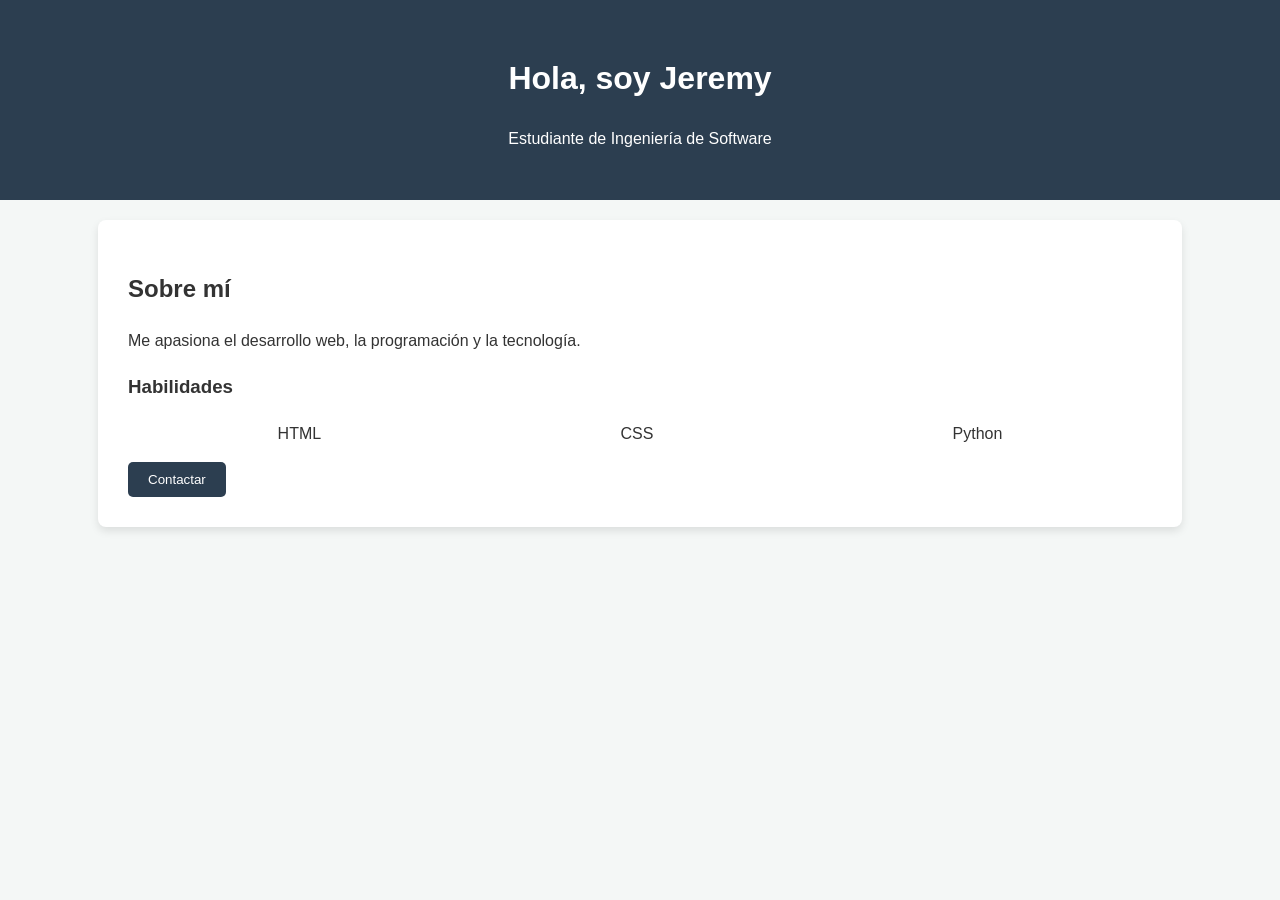
<file: Taller 1/index.html>
<!DOCTYPE html>
<html lang="es">
<head>
    <meta charset="UTF-8">
    <title>Mi Portafolio</title>
    <link rel="stylesheet" href="style.css">
</head>
<body>

    <header>
        <h1>Hola, soy Jeremy</h1>
        <p>Estudiante de Ingeniería de Software</p>
    </header>

    <section class="contenedor">
        <h2>Sobre mí</h2>
        <p>Me apasiona el desarrollo web, la programación y la tecnología.</p>

        <h3>Habilidades</h3>
        <ul class="habilidades">
            <li>HTML</li>
            <li>CSS</li>
            <li>Python</li>
        </ul>

        <button>Contactar</button>
    </section>

</body>
</html>
</file>
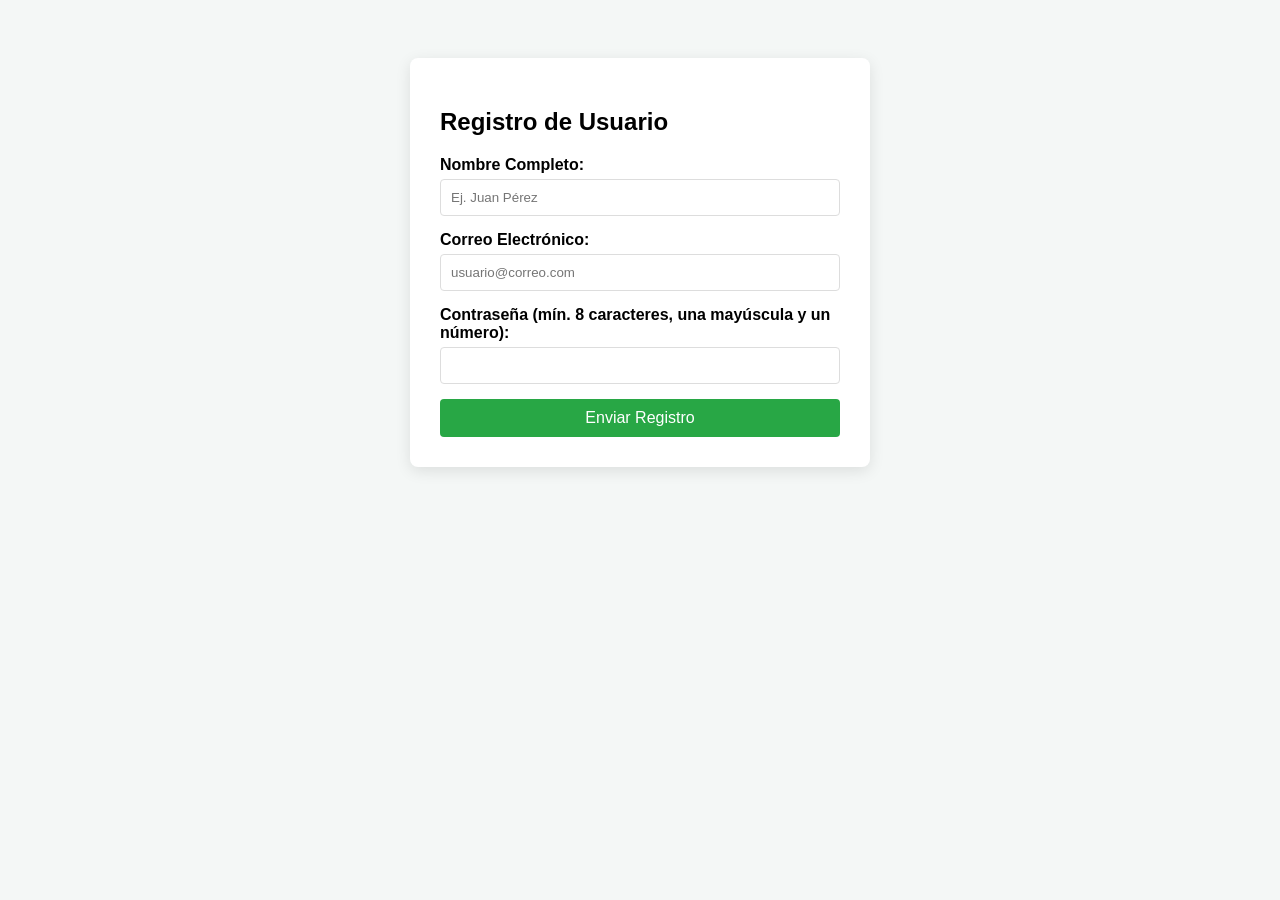
<file: Taller 3/index.html>
<!DOCTYPE html>
<html lang="es">
<head>
    <meta charset="UTF-8">
    <title>Taller de Formulario Web</title>
    <link rel="stylesheet" href="style.css">
</head>
<body>

    <div class="container">
        <form id="registroForm">

            <h2>Registro de Usuario</h2>

            <div class="input-group">
                <label for="nombre">Nombre Completo:</label>
                <input type="text" id="nombre" placeholder="Ej. Juan Pérez">
                <span class="error" id="errorNombre"></span>
            </div>

            <div class="input-group">
                <label for="email">Correo Electrónico:</label>
                <input type="email" id="email" placeholder="usuario@correo.com">
                <span class="error" id="errorEmail"></span>
            </div>

            <div class="input-group">
                <label for="password">
                    Contraseña (mín. 8 caracteres, una mayúscula y un número):
                </label>
                <input type="password" id="password">
                <span class="error" id="errorPass"></span>
            </div>

            <button type="submit">Enviar Registro</button>

        </form>
    </div>

    <script src="script.js"></script>

</body>
</html>
</file>
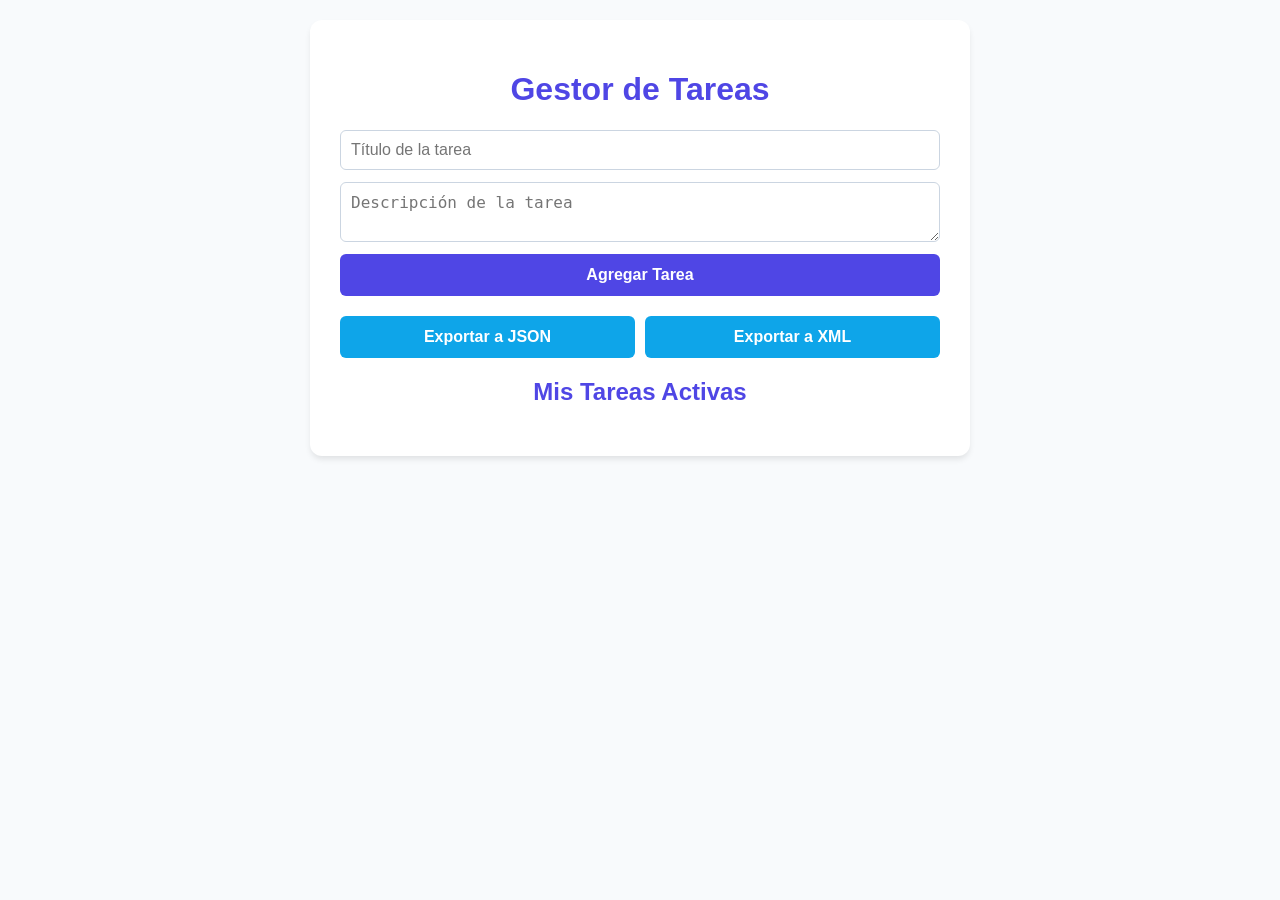
<file: Taller 4/index.html>
<!DOCTYPE html>
<html lang="es">
<head>
    <meta charset="UTF-8">
    <meta name="viewport" content="width=device-width, initial-scale=1.0">
    <title>Taller: Gestor de Tareas Semiestructurado</title>
    <link rel="stylesheet" href="estilos.css">
</head>
<body>

    <div class="contenedor">
        <h1>Gestor de Tareas</h1>

        <form id="formulario-tareas">
            <input type="text" id="titulo-tarea" placeholder="Título de la tarea" required>

            <textarea id="descripcion-tarea"
                placeholder="Descripción de la tarea"
                required></textarea>

            <button type="submit">Agregar Tarea</button>
        </form>

        <div class="acciones-datos">
            <button id="btn-exportar-json" class="btn-secundario">
                Exportar a JSON
            </button>

            <button id="btn-exportar-xml" class="btn-secundario">
                Exportar a XML
            </button>
        </div>

        <h2>Mis Tareas Activas</h2>

        <ul id="lista-tareas"></ul>

    </div>

    <script src="aplicacion.js"></script>

</body>
</html>
</file>
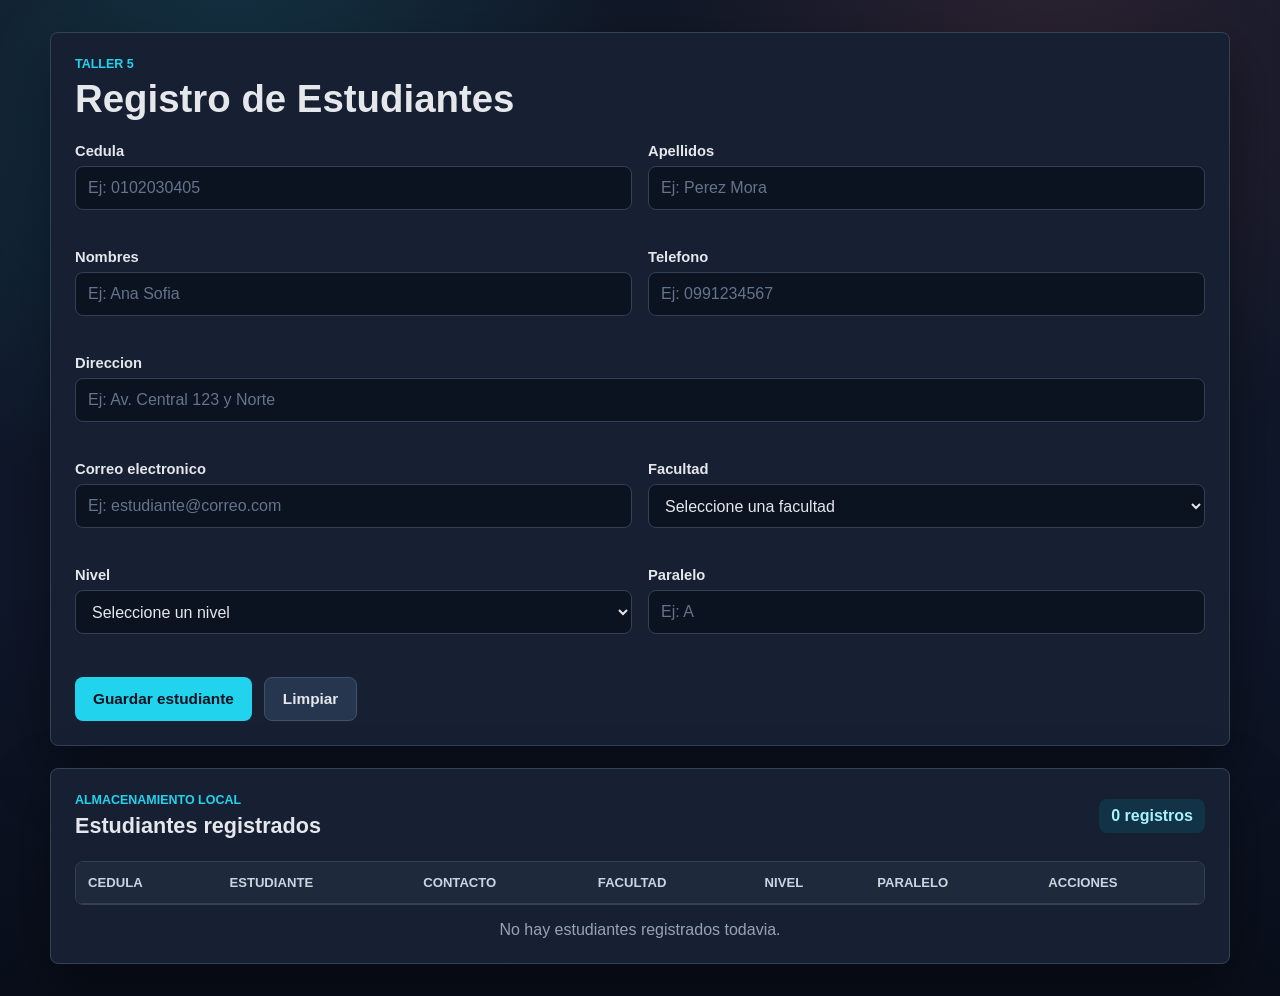
<file: Taller 5/index.html>
<!DOCTYPE html>
<html lang="es">
<head>
    <meta charset="UTF-8">
    <meta name="viewport" content="width=device-width, initial-scale=1.0">
    <title>Registro de Estudiantes</title>
    <link rel="stylesheet" href="styles.css">
</head>
<body>
    <main class="app">
        <section class="panel form-panel">
            <div class="section-heading">
                <p class="eyebrow">Taller 5</p>
                <h1>Registro de Estudiantes</h1>
            </div>

            <form id="studentForm" novalidate>
                <input type="hidden" id="studentId">

                <div class="form-grid">
                    <div class="field">
                        <label for="cedula">Cedula</label>
                        <input type="text" id="cedula" name="cedula" maxlength="10" placeholder="Ej: 0102030405">
                        <small class="error" id="cedulaError"></small>
                    </div>

                    <div class="field">
                        <label for="apellidos">Apellidos</label>
                        <input type="text" id="apellidos" name="apellidos" placeholder="Ej: Perez Mora">
                        <small class="error" id="apellidosError"></small>
                    </div>

                    <div class="field">
                        <label for="nombres">Nombres</label>
                        <input type="text" id="nombres" name="nombres" placeholder="Ej: Ana Sofia">
                        <small class="error" id="nombresError"></small>
                    </div>

                    <div class="field">
                        <label for="telefono">Telefono</label>
                        <input type="text" id="telefono" name="telefono" maxlength="10" placeholder="Ej: 0991234567">
                        <small class="error" id="telefonoError"></small>
                    </div>

                    <div class="field field-wide">
                        <label for="direccion">Direccion</label>
                        <input type="text" id="direccion" name="direccion" placeholder="Ej: Av. Central 123 y Norte">
                        <small class="error" id="direccionError"></small>
                    </div>

                    <div class="field">
                        <label for="correo">Correo electronico</label>
                        <input type="email" id="correo" name="correo" placeholder="Ej: estudiante@correo.com">
                        <small class="error" id="correoError"></small>
                    </div>

                    <div class="field">
                        <label for="facultad">Facultad</label>
                        <select id="facultad" name="facultad">
                            <option value="">Seleccione una facultad</option>
                            <option value="Ingenieria">Ingenieria</option>
                            <option value="Ciencias Administrativas">Ciencias Administrativas</option>
                            <option value="Ciencias de la Salud">Ciencias de la Salud</option>
                            <option value="Educacion">Educacion</option>
                            <option value="Jurisprudencia">Jurisprudencia</option>
                        </select>
                        <small class="error" id="facultadError"></small>
                    </div>

                    <div class="field">
                        <label for="nivel">Nivel</label>
                        <select id="nivel" name="nivel">
                            <option value="">Seleccione un nivel</option>
                            <option value="1">Primero</option>
                            <option value="2">Segundo</option>
                            <option value="3">Tercero</option>
                            <option value="4">Cuarto</option>
                            <option value="5">Quinto</option>
                            <option value="6">Sexto</option>
                            <option value="7">Septimo</option>
                            <option value="8">Octavo</option>
                            <option value="9">Noveno</option>
                            <option value="10">Decimo</option>
                        </select>
                        <small class="error" id="nivelError"></small>
                    </div>

                    <div class="field">
                        <label for="paralelo">Paralelo</label>
                        <input type="text" id="paralelo" name="paralelo" maxlength="1" placeholder="Ej: A">
                        <small class="error" id="paraleloError"></small>
                    </div>
                </div>

                <div class="actions">
                    <button type="submit" id="saveButton">Guardar estudiante</button>
                    <button type="button" id="clearButton" class="secondary">Limpiar</button>
                </div>
            </form>
        </section>

        <section class="panel records-panel">
            <div class="records-header">
                <div>
                    <p class="eyebrow">Almacenamiento local</p>
                    <h2>Estudiantes registrados</h2>
                </div>
                <span id="counter" class="counter">0 registros</span>
            </div>

            <div class="table-wrapper">
                <table>
                    <thead>
                        <tr>
                            <th>Cedula</th>
                            <th>Estudiante</th>
                            <th>Contacto</th>
                            <th>Facultad</th>
                            <th>Nivel</th>
                            <th>Paralelo</th>
                            <th>Acciones</th>
                        </tr>
                    </thead>
                    <tbody id="studentsTable"></tbody>
                </table>
            </div>

            <p id="emptyMessage" class="empty-message">No hay estudiantes registrados todavia.</p>
        </section>
    </main>

    <script src="script.js"></script>
</body>
</html>
</file>
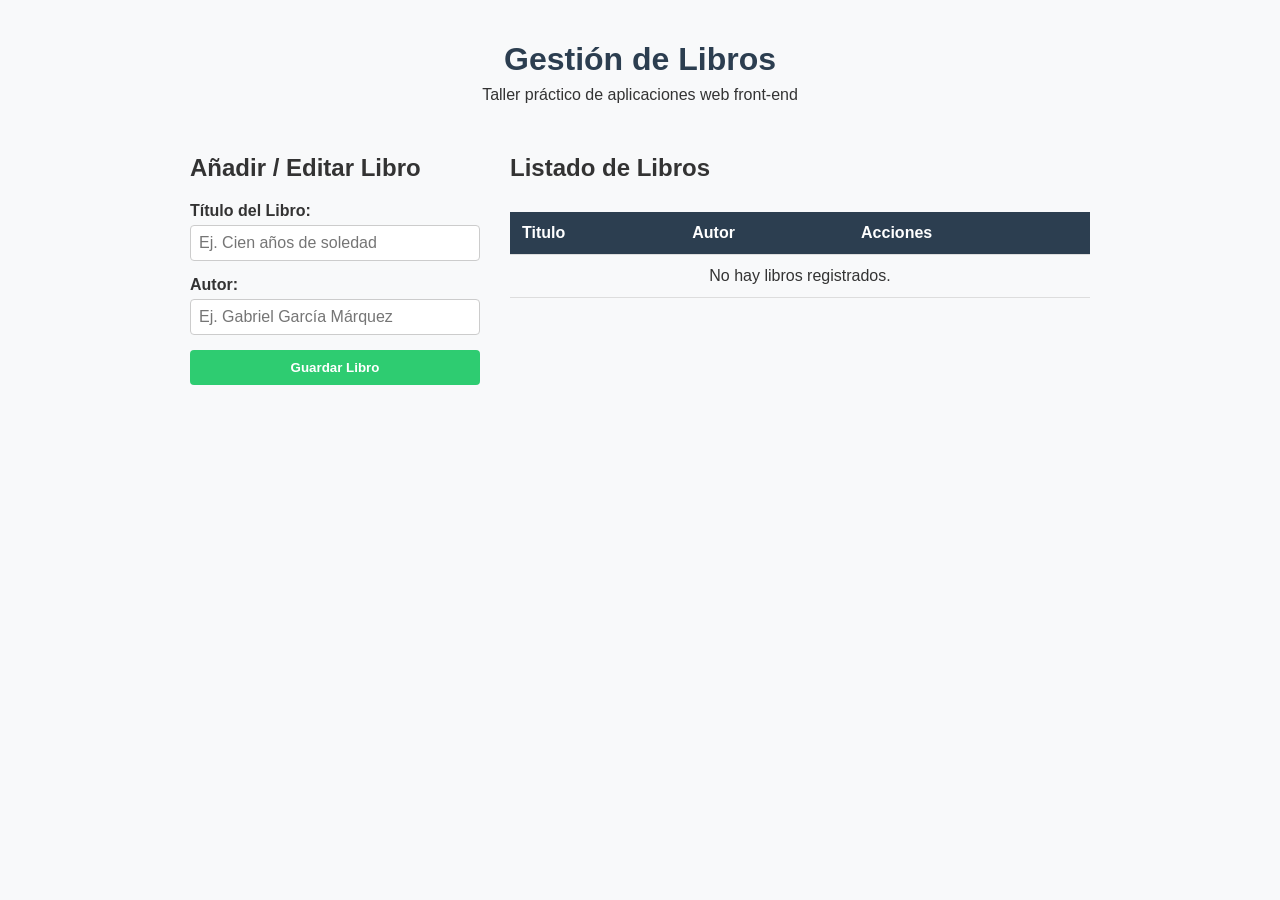
<file: Taller 6/index.html>
<!DOCTYPE html>
<html lang="es">
<head>
    <meta charset="UTF-8">
    <meta name="viewport" content="width=device-width, initial-scale=1.0">
    <title>Taller CRUD - Cliente Web</title>
    <link rel="stylesheet" href="styles.css">
</head>
<body>
    <div class="contenedor">
        <header>
            <h1>Gestión de Libros</h1>
            <p>Taller práctico de aplicaciones web front-end</p>
        </header>

        <main>
            <section class="sección-formulario">
                <h2>Añadir / Editar Libro</h2>

                <form id="formulario-crud">
                    <input type="hidden" id="id-elemento">

                    <div class="grupo-formulario">
                        <label for="titulo">Título del Libro:</label>
                        <input
                            type="text"
                            id="titulo"
                            required
                            placeholder="Ej. Cien años de soledad"
                        >
                    </div>

                    <div class="grupo-formulario">
                        <label for="autor">Autor:</label>
                        <input
                            type="text"
                            id="autor"
                            required
                            placeholder="Ej. Gabriel García Márquez"
                        >
                    </div>

                    <button type="submit" id="boton-guardar">Guardar Libro</button>
                    <button type="button" id="boton-cancelar" class="oculto">Cancelar Edición</button>
                </form>
            </section>

            <section class="sección-tabla">
                <h2>Listado de Libros</h2>

                <div class="tabla-responsiva">
                    <table>
                        <thead>
                            <tr>
                                <th>Titulo</th>
                                <th>Autor</th>
                                <th>Acciones</th>
                            </tr>
                        </thead>
                        <tbody id="cuerpo-tabla"></tbody>
                    </table>
                </div>
            </section>
        </main>
    </div>

    <script src="script.js"></script>
</body>
</html>
</file>
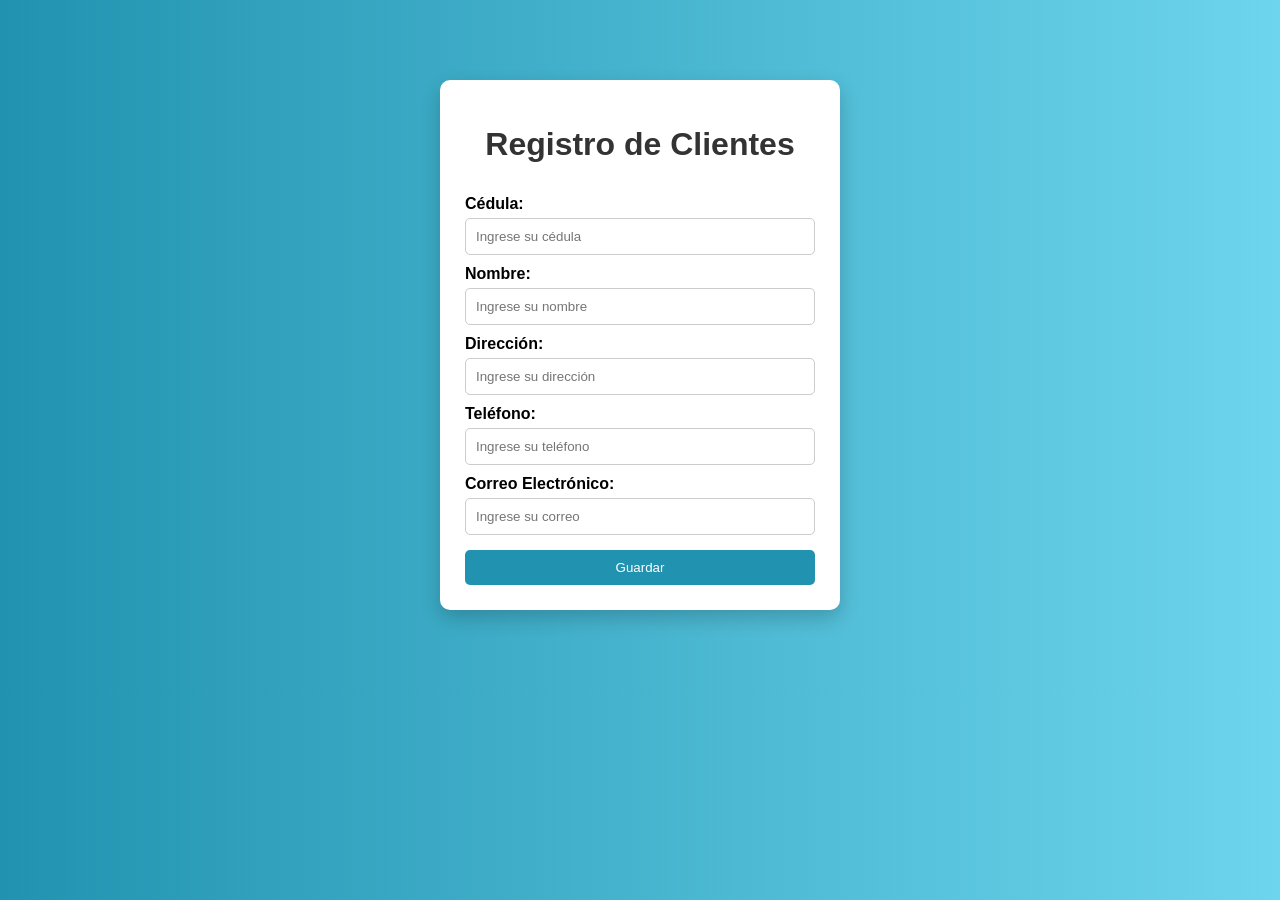
<file: Tarea 3/index.html>
<!DOCTYPE html>
<html lang="es">
<head>
    <meta charset="UTF-8">
    <title>Registro de Clientes</title>
    <link rel="stylesheet" href="style.css">
</head>
<body>

<div class="contenedor">
    <h1>Registro de Clientes</h1>

    <form>
        <label>Cédula:</label>
        <input type="text" placeholder="Ingrese su cédula">

        <label>Nombre:</label>
        <input type="text" placeholder="Ingrese su nombre">

        <label>Dirección:</label>
        <input type="text" placeholder="Ingrese su dirección">

        <label>Teléfono:</label>
        <input type="text" placeholder="Ingrese su teléfono">

        <label>Correo Electrónico:</label>
        <input type="email" placeholder="Ingrese su correo">

        <button type="submit">Guardar</button>
    </form>
</div>

</body>
</html>
</file>
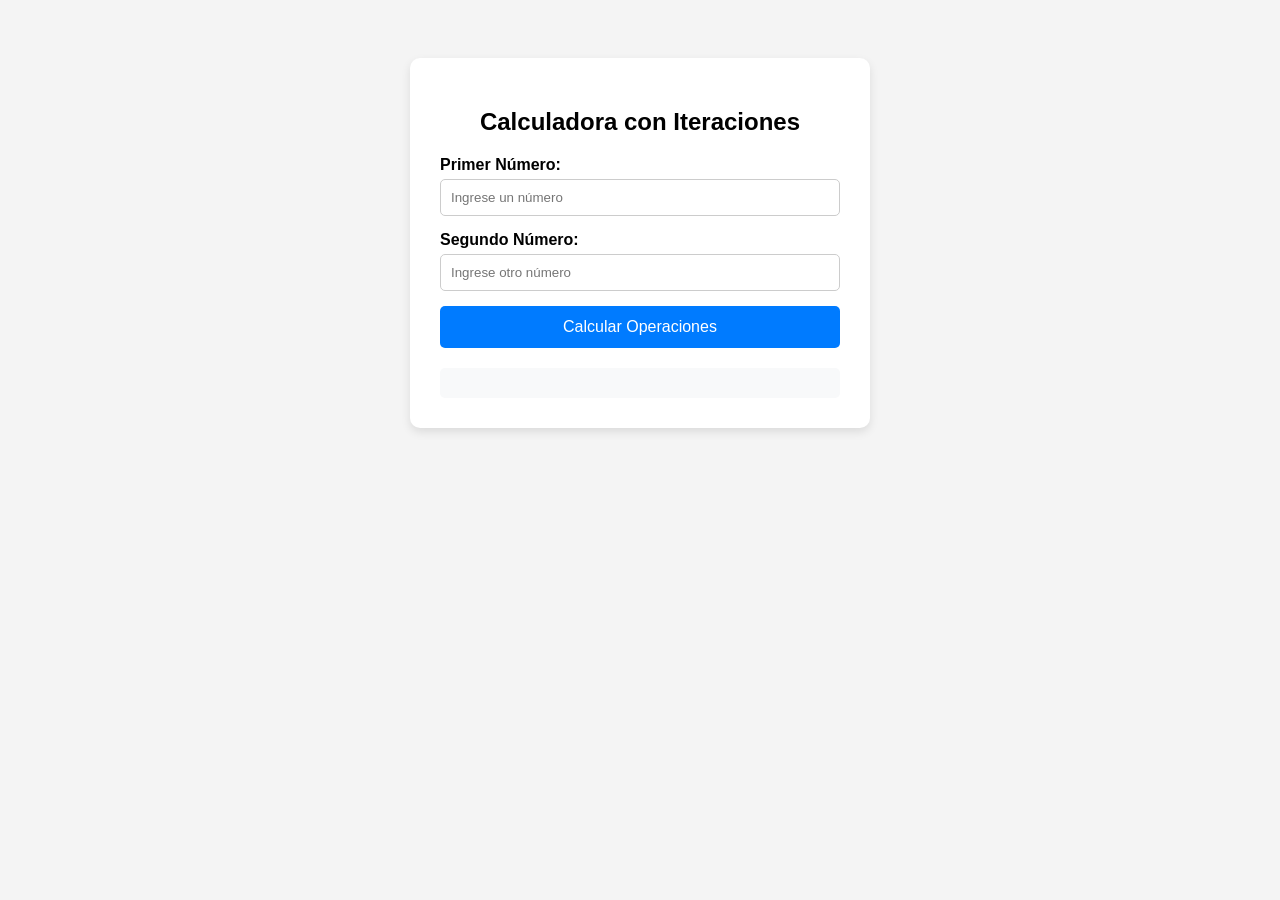
<file: Tarea 4/index.html>
<!DOCTYPE html>
<html lang="es">
<head>
    <meta charset="UTF-8">
    <title>Operaciones Matemáticas</title>
    <link rel="stylesheet" href="style.css">
</head>
<body>

    <div class="container">

        <h2>Calculadora con Iteraciones</h2>

        <div class="input-group">
            <label for="num1">Primer Número:</label>
            <input type="number" id="num1" placeholder="Ingrese un número">
        </div>

        <div class="input-group">
            <label for="num2">Segundo Número:</label>
            <input type="number" id="num2" placeholder="Ingrese otro número">
        </div>

        <button onclick="realizarOperaciones()">
            Calcular Operaciones
        </button>

        <div id="resultado"></div>

    </div>

    <script src="script.js"></script>

</body>
</html>
</file>
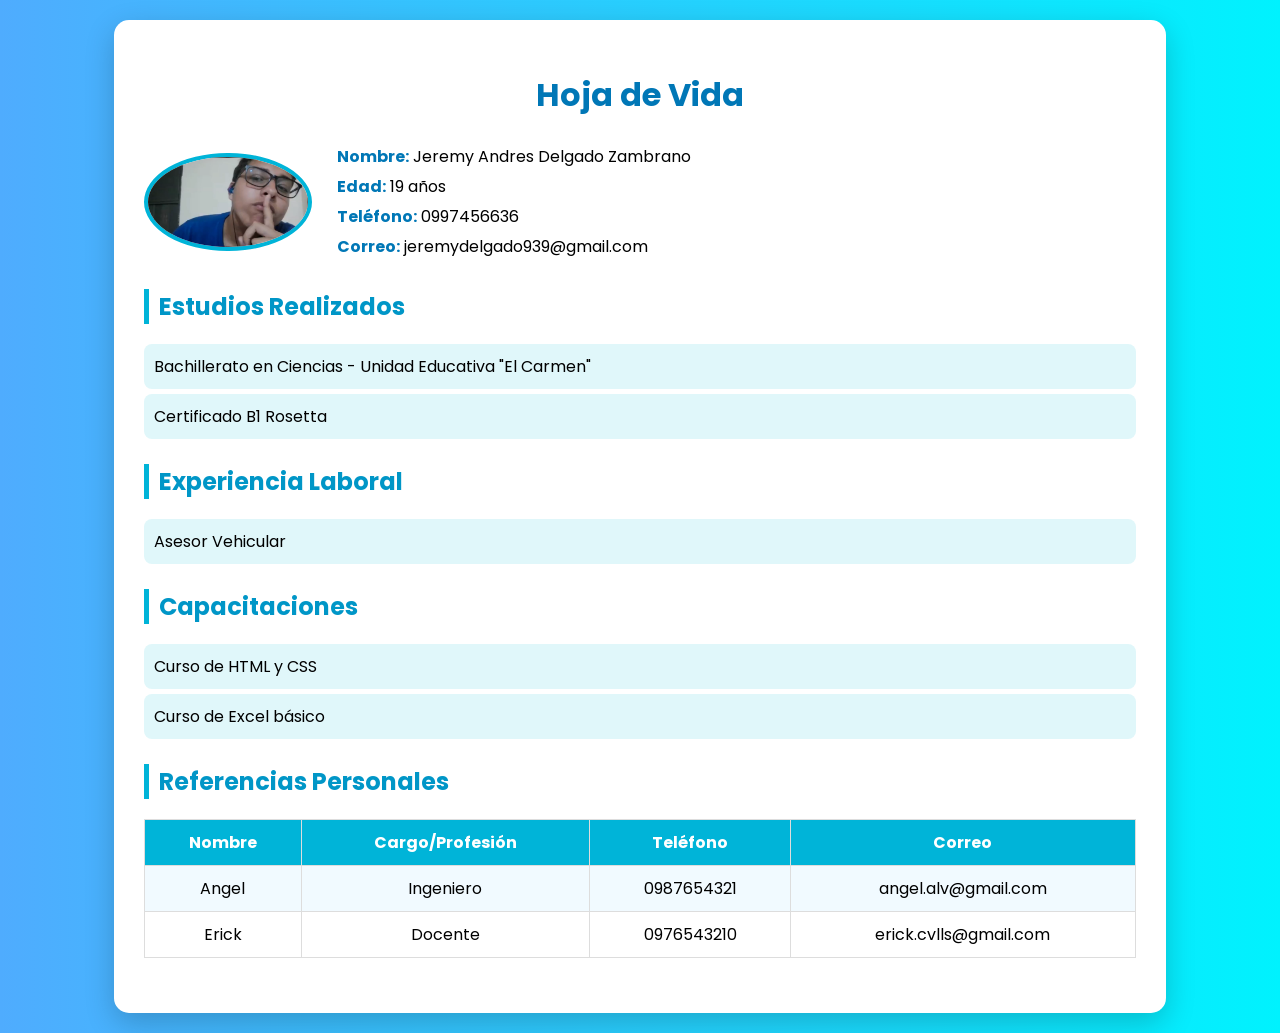
<file: Tarea2/index.html>
<!DOCTYPE html>
<html lang="es">
<head>
    <meta charset="UTF-8">
    <title>Hoja de Vida</title>

    <!-- FUENTE BONITA -->
    <link href="https://fonts.googleapis.com/css2?family=Poppins:wght@300;500;700&display=swap" rel="stylesheet">

    <style>
        body {
            font-family: 'Poppins', sans-serif;
            background: linear-gradient(to right, #4facfe, #00f2fe);
            margin: 0;
            padding: 20px;
        }

        .contenedor {
            width: 80%;
            margin: auto;
            background: white;
            padding: 30px;
            border-radius: 15px;
            box-shadow: 0px 10px 30px rgba(0,0,0,0.2);
        }

        h1 {
            text-align: center;
            color: #0077b6;
            margin-bottom: 20px;
        }

        h2 {
            color: #0096c7;
            border-left: 5px solid #00b4d8;
            padding-left: 10px;
        }

        .seccion {
            margin-bottom: 25px;
        }

        .datos {
            display: flex;
            align-items: center;
            gap: 25px;
        }

        img {
            width: 160px;
            border-radius: 50%;
            border: 4px solid #00b4d8;
        }

        p {
            margin: 5px 0;
        }

        strong {
            color: #0077b6;
        }

        ul {
            list-style: none;
            padding: 0;
        }

        ul li {
            background: #e0f7fa;
            margin: 5px 0;
            padding: 10px;
            border-radius: 8px;
            transition: 0.3s;
        }

        ul li:hover {
            background: #caf0f8;
            transform: scale(1.02);
        }

        table {
            width: 100%;
            border-collapse: collapse;
            margin-top: 10px;
        }

        th {
            background-color: #00b4d8;
            color: white;
        }

        th, td {
            padding: 10px;
            text-align: center;
            border: 1px solid #ddd;
        }

        tr:nth-child(even) {
            background-color: #f1faff;
        }

        tr:hover {
            background-color: #caf0f8;
        }
    </style>
</head>

<body>

<div class="contenedor">

    <!-- DATOS PERSONALES -->
    <div class="seccion">
        <h1>Hoja de Vida</h1>
        <div class="datos">
            <img src="fotitocv.png" alt="Foto personal">
            <div>
                <p><strong>Nombre:</strong> Jeremy Andres Delgado Zambrano</p>
                <p><strong>Edad:</strong> 19 años</p>
                <p><strong>Teléfono:</strong> 0997456636</p>
                <p><strong>Correo:</strong> jeremydelgado939@gmail.com</p>
            </div>
        </div>
    </div>

    <!-- ESTUDIOS -->
    <div class="seccion">
        <h2>Estudios Realizados</h2>
        <ul>
            <li>Bachillerato en Ciencias - Unidad Educativa "El Carmen"</li>
            <li>Certificado B1 Rosetta</li>
        </ul>
    </div>

    <!-- EXPERIENCIA -->
    <div class="seccion">
        <h2>Experiencia Laboral</h2>
        <ul>
            <li>Asesor Vehicular</li>
        </ul>
    </div>

    <!-- CAPACITACIONES -->
    <div class="seccion">
        <h2>Capacitaciones</h2>
        <ul>
            <li>Curso de HTML y CSS</li>
            <li>Curso de Excel básico</li>
        </ul>
    </div>

    <!-- REFERENCIAS -->
    <div class="seccion">
        <h2>Referencias Personales</h2>
        <table>
            <tr>
                <th>Nombre</th>
                <th>Cargo/Profesión</th>
                <th>Teléfono</th>
                <th>Correo</th>
            </tr>
            <tr>
                <td>Angel</td>
                <td>Ingeniero</td>
                <td>0987654321</td>
                <td>angel.alv@gmail.com</td>
            </tr>
            <tr>
                <td>Erick</td>
                <td>Docente</td>
                <td>0976543210</td>
                <td>erick.cvlls@gmail.com</td>
            </tr>
        </table>
    </div>

</div>

</body>
</html>
</file>
<file: Taller 1/style.css>
/* Estilos globales */
body {
    margin: 0;
    font-family: 'Segoe UI', Tahoma, Geneva, Verdana, sans-serif;
    background-color: #f4f7f6;
    color: #333;
    line-height: 1.6;
}

/* Header */
header {
    background: #2c3e50;
    color: white;
    text-align: center;
    padding: 2rem 0;
}

/* Contenedor principal */
.contenedor {
    width: 80%;
    margin: 20px auto;
    background: white;
    padding: 30px;
    border-radius: 8px;
    box-shadow: 0 4px 8px rgba(0,0,0,0.1);
}

/* Lista de habilidades con Flexbox */
.habilidades {
    display: flex;
    justify-content: space-around;
    list-style: none;
    padding: 0;
}

/* Botón */
button {
    background: #2c3e50;
    color: white;
    border: none;
    padding: 10px 20px;
    border-radius: 5px;
    cursor: pointer;
}

button:hover {
    background: #34495e;
}
</file>
<file: Taller 3/style.css>
body {
    font-family: 'Segoe UI', Tahoma, Geneva, Verdana, sans-serif;
    background-color: #f4f7f6;
    display: flex;
    justify-content: center;
    padding-top: 50px;
}

.container {
    background: white;
    padding: 30px;
    border-radius: 8px;
    box-shadow: 0 4px 15px rgba(0,0,0,0.1);
    width: 400px;
}

.input-group {
    margin-bottom: 15px;
}

label {
    display: block;
    margin-bottom: 5px;
    font-weight: bold;
}

input {
    width: 100%;
    padding: 10px;
    border: 1px solid #ddd;
    border-radius: 4px;
    box-sizing: border-box;
}

button {
    width: 100%;
    padding: 10px;
    background-color: #28a745;
    color: white;
    border: none;
    border-radius: 4px;
    cursor: pointer;
    font-size: 16px;
}

button:hover {
    background-color: #218838;
}

.error {
    color: #dc3545;
    font-size: 12px;
    margin-top: 5px;
    display: block;
}
</file>
<file: Taller 4/estilos.css>
:root {
    --color-primario: #4f46e5;
    --color-secundario: #0ea5e9;
    --color-fondo: #f8fafc;
    --color-tarjeta: #ffffff;
    --color-texto: #0f172a;
}

body {
    font-family: 'Segoe UI', sans-serif;
    background-color: var(--color-fondo);
    color: var(--color-texto);
    margin: 0;
    padding: 20px;
}

.contenedor {
    max-width: 600px;
    margin: 0 auto;
    background: var(--color-tarjeta);
    padding: 30px;
    border-radius: 12px;
    box-shadow: 0 4px 6px -1px rgba(0,0,0,0.1);
}

h1, h2 {
    text-align: center;
    color: var(--color-primario);
}

form {
    display: flex;
    flex-direction: column;
    gap: 12px;
    margin-bottom: 20px;
}

input,
textarea {
    padding: 10px;
    border: 1px solid #cbd5e1;
    border-radius: 6px;
    font-size: 16px;
}

button {
    background-color: var(--color-primario);
    color: white;
    border: none;
    padding: 12px;
    border-radius: 6px;
    cursor: pointer;
    font-size: 16px;
    font-weight: bold;
}

button:hover {
    background-color: #4338ca;
}

.acciones-datos {
    display: flex;
    gap: 10px;
    margin-bottom: 20px;
}

.btn-secundario {
    background-color: var(--color-secundario);
    flex: 1;
}

.btn-secundario:hover {
    background-color: #0284c7;
}

ul {
    list-style: none;
    padding: 0;
}

.elemento-tarea {
    background: #f1f5f9;
    padding: 15px;
    border-left: 5px solid var(--color-primario);
    margin-bottom: 10px;
    border-radius: 0 6px 6px 0;
    display: flex;
    justify-content: space-between;
    align-items: center;
}

.elemento-tarea h3 {
    margin: 0 0 5px 0;
}

.elemento-tarea p {
    margin: 0;
    color: #475569;
}

.btn-eliminar {
    background-color: #ef4444;
}

.btn-eliminar:hover {
    background-color: #dc2626;
}
</file>
<file: Taller 5/styles.css>
:root {
    --bg: #0f172a;
    --panel: #172033;
    --panel-soft: #1e293b;
    --ink: #e5e7eb;
    --muted: #94a3b8;
    --line: #334155;
    --primary: #22d3ee;
    --primary-dark: #0891b2;
    --danger: #fb7185;
    --danger-bg: #3f1d2a;
    --ok-bg: #113536;
    --input-bg: #0b1220;
    --shadow: 0 22px 60px rgba(0, 0, 0, 0.42);
}

* {
    box-sizing: border-box;
}

body {
    margin: 0;
    min-height: 100vh;
    font-family: Arial, Helvetica, sans-serif;
    color: var(--ink);
    background:
        radial-gradient(circle at 18% 12%, rgba(34, 211, 238, 0.16), transparent 30%),
        radial-gradient(circle at 82% 8%, rgba(251, 113, 133, 0.12), transparent 28%),
        linear-gradient(180deg, #111827 0%, #0f172a 58%, #090e1a 100%),
        var(--bg);
}

.app {
    width: min(1180px, calc(100% - 32px));
    margin: 0 auto;
    padding: 32px 0;
    display: grid;
    gap: 22px;
}

.panel {
    background: var(--panel);
    border: 1px solid var(--line);
    border-radius: 8px;
    box-shadow: var(--shadow);
}

.form-panel,
.records-panel {
    padding: 24px;
}

.section-heading,
.records-header {
    margin-bottom: 22px;
}

.records-header {
    display: flex;
    align-items: center;
    justify-content: space-between;
    gap: 18px;
}

.eyebrow {
    margin: 0 0 6px;
    font-size: 0.78rem;
    font-weight: 700;
    color: var(--primary);
    letter-spacing: 0;
    text-transform: uppercase;
}

h1,
h2 {
    margin: 0;
}

h1 {
    font-size: clamp(1.8rem, 3vw, 2.6rem);
}

h2 {
    font-size: 1.35rem;
}

.form-grid {
    display: grid;
    grid-template-columns: repeat(2, minmax(0, 1fr));
    gap: 16px;
}

.field {
    display: flex;
    flex-direction: column;
    gap: 7px;
}

.field-wide {
    grid-column: 1 / -1;
}

label {
    font-weight: 700;
    font-size: 0.92rem;
}

input,
select {
    width: 100%;
    min-height: 44px;
    border: 1px solid var(--line);
    border-radius: 8px;
    padding: 10px 12px;
    font-size: 1rem;
    color: var(--ink);
    background: var(--input-bg);
    outline: none;
    transition: border-color 0.2s ease, box-shadow 0.2s ease;
}

input::placeholder {
    color: #64748b;
}

input:focus,
select:focus {
    border-color: var(--primary);
    box-shadow: 0 0 0 3px rgba(34, 211, 238, 0.2);
}

.invalid input,
.invalid select {
    border-color: var(--danger);
    background: var(--danger-bg);
}

.valid input,
.valid select {
    border-color: var(--primary);
    background: var(--ok-bg);
}

.error {
    min-height: 16px;
    color: var(--danger);
    font-size: 0.78rem;
    line-height: 1.25;
}

.actions {
    display: flex;
    gap: 12px;
    flex-wrap: wrap;
    margin-top: 20px;
}

button {
    border: 0;
    border-radius: 8px;
    padding: 12px 18px;
    font-weight: 700;
    font-size: 0.96rem;
    cursor: pointer;
    color: #07111f;
    background: var(--primary);
    transition: transform 0.2s ease, background 0.2s ease;
}

button:hover {
    background: var(--primary-dark);
    color: #e0faff;
    transform: translateY(-1px);
}

button.secondary {
    color: var(--ink);
    background: #26364f;
    border: 1px solid #41516a;
}

button.secondary:hover {
    background: #30415f;
}

.counter {
    display: inline-flex;
    align-items: center;
    min-height: 34px;
    padding: 6px 12px;
    border-radius: 8px;
    color: #a5f3fc;
    background: #123246;
    font-weight: 700;
    white-space: nowrap;
}

.table-wrapper {
    width: 100%;
    overflow-x: auto;
    border: 1px solid var(--line);
    border-radius: 8px;
}

table {
    width: 100%;
    border-collapse: collapse;
    min-width: 860px;
}

th,
td {
    padding: 13px 12px;
    text-align: left;
    border-bottom: 1px solid var(--line);
    vertical-align: top;
}

th {
    background: var(--panel-soft);
    color: #cbd5e1;
    font-size: 0.82rem;
    text-transform: uppercase;
}

td {
    color: #cbd5e1;
    font-size: 0.92rem;
}

tbody tr:last-child td {
    border-bottom: 0;
}

.student-name {
    font-weight: 700;
    color: var(--ink);
}

.muted {
    display: block;
    margin-top: 4px;
    color: var(--muted);
    font-size: 0.84rem;
}

.table-actions {
    display: flex;
    gap: 8px;
}

.table-actions button {
    padding: 8px 10px;
    font-size: 0.82rem;
}

.table-actions .delete {
    background: var(--danger);
    color: #19060a;
}

.table-actions .delete:hover {
    background: #e11d48;
    color: #fff1f2;
}

.empty-message {
    margin: 16px 0 0;
    color: var(--muted);
    text-align: center;
}

.hidden {
    display: none;
}

@media (max-width: 720px) {
    .app {
        width: min(100% - 20px, 1180px);
        padding: 18px 0;
    }

    .form-panel,
    .records-panel {
        padding: 18px;
    }

    .form-grid {
        grid-template-columns: 1fr;
    }

    .records-header {
        align-items: flex-start;
        flex-direction: column;
    }

    .actions button {
        width: 100%;
    }
}
</file>
<file: Taller 6/styles.css>
:root {
    --color-primario: #2c3e50;
    --color-secundario: #3498db;
    --color-exito: #2ecc71;
    --color-peligro: #e74c3c;
    --fondo-claro: #f8f9fa;
}

* {
    box-sizing: border-box;
}

body {
    margin: 0;
    padding: 20px;
    font-family: "Segoe UI", Tahoma, Geneva, Verdana, sans-serif;
    color: #333;
    background-color: var(--fondo-claro);
}

.contenedor {
    max-width: 900px;
    margin: 0 auto;
}

header {
    margin-bottom: 30px;
    text-align: center;
}

header h1 {
    margin-bottom: 8px;
    color: var(--color-primario);
}

header p {
    margin: 0;
}

main {
    display: grid;
    grid-template-columns: 1fr;
    gap: 30px;
}

@media (min-width: 768px) {
    main {
        grid-template-columns: 1fr 2fr;
    }
}

.seccion-formulario,
.seccion-tabla {
    padding: 20px;
    background: #fff;
    border-radius: 8px;
    box-shadow: 0 4px 6px rgba(0, 0, 0, 0.1);
}

.seccion-formulario h2,
.seccion-tabla h2 {
    margin-top: 0;
    color: var(--color-primario);
}

.grupo-formulario {
    margin-bottom: 15px;
}

label {
    display: block;
    margin-bottom: 5px;
    font-weight: bold;
}

input[type="text"] {
    width: 100%;
    padding: 8px;
    border: 1px solid #ccc;
    border-radius: 4px;
    font: inherit;
}

button {
    padding: 10px 15px;
    border: none;
    border-radius: 4px;
    color: #fff;
    font-weight: bold;
    cursor: pointer;
    background-color: var(--color-secundario);
}

button:hover {
    opacity: 0.9;
}

#boton-guardar {
    width: 100%;
    background-color: var(--color-exito);
}

#boton-cancelar {
    width: 100%;
    margin-top: 5px;
    background-color: #7f8c8d;
}

.btn-editar {
    margin-right: 5px;
    background-color: var(--color-secundario);
}

.btn-eliminar {
    background-color: var(--color-peligro);
}

.oculto {
    display: none;
}

.tabla-responsiva {
    width: 100%;
    overflow-x: auto;
}

table {
    width: 100%;
    min-width: 420px;
    margin-top: 10px;
    border-collapse: collapse;
}

th,
td {
    padding: 12px;
    text-align: left;
    border-bottom: 1px solid #ddd;
}

th {
    color: #fff;
    background-color: var(--color-primario);
}

tr:hover {
    background-color: #f1f1f1;
}

.mensaje-vacio {
    text-align: center;
}
</file>
<file: Tarea 3/style.css>
body {
    font-family: Arial, sans-serif;
    background: linear-gradient(to right, #2193b0, #6dd5ed);
    margin: 0;
    padding: 0;
}

.contenedor {
    width: 350px;
    margin: 80px auto;
    background: white;
    padding: 25px;
    border-radius: 10px;
    box-shadow: 0px 8px 20px rgba(0,0,0,0.2);
}

h1 {
    text-align: center;
    color: #333;
}

form {
    display: flex;
    flex-direction: column;
}

label {
    margin-top: 10px;
    font-weight: bold;
}

input {
    padding: 10px;
    margin-top: 5px;
    border-radius: 5px;
    border: 1px solid #ccc;
}

button {
    margin-top: 15px;
    padding: 10px;
    background: #2193b0;
    color: white;
    border: none;
    border-radius: 5px;
    cursor: pointer;
}

button:hover {
    background: #176d7a;
}
</file>
<file: Tarea 4/style.css>
body {
    font-family: Arial, Helvetica, sans-serif;
    background-color: #f4f4f4;
    display: flex;
    justify-content: center;
    padding-top: 50px;
}

.container {
    background: white;
    width: 400px;
    padding: 30px;
    border-radius: 10px;
    box-shadow: 0px 4px 10px rgba(0,0,0,0.1);
}

h2 {
    text-align: center;
    margin-bottom: 20px;
}

.input-group {
    margin-bottom: 15px;
}

label {
    font-weight: bold;
    display: block;
    margin-bottom: 5px;
}

input {
    width: 100%;
    padding: 10px;
    border-radius: 5px;
    border: 1px solid #ccc;
    box-sizing: border-box;
}

button {
    width: 100%;
    padding: 12px;
    border: none;
    background-color: #007bff;
    color: white;
    font-size: 16px;
    border-radius: 5px;
    cursor: pointer;
}

button:hover {
    background-color: #0056b3;
}

#resultado {
    margin-top: 20px;
    background-color: #f8f9fa;
    padding: 15px;
    border-radius: 5px;
}
</file>
